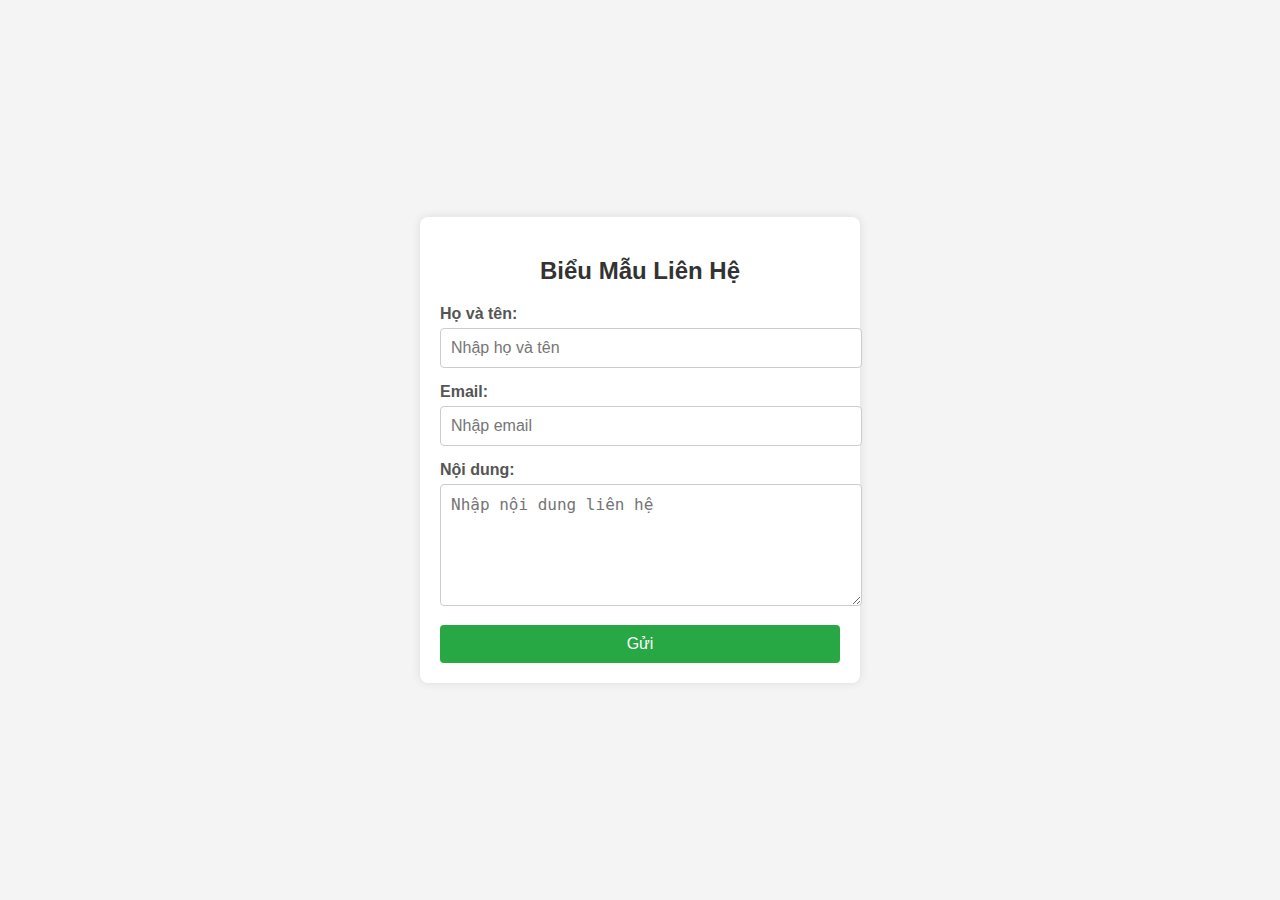
<file: form.html>
<!DOCTYPE html>
<html lang="vi">
<head>
    <meta charset="UTF-8">
    <meta name="viewport" content="width=device-width, initial-scale=1.0">
    <title>Biểu Mẫu Liên Hệ</title>
    <style>
        body {
            font-family: Arial, sans-serif;
            background-color: #f4f4f4;
            margin: 0;
            padding: 0;
            display: flex;
            justify-content: center;
            align-items: center;
            height: 100vh;
        }
        .contact-form {
            background-color: #fff;
            padding: 20px;
            border-radius: 8px;
            box-shadow: 0 0 10px rgba(0, 0, 0, 0.1);
            width: 100%;
            max-width: 400px;
        }
        .contact-form h2 {
            margin-bottom: 20px;
            font-size: 24px;
            color: #333;
            text-align: center;
        }
        .contact-form label {
            display: block;
            margin-bottom: 5px;
            font-weight: bold;
            color: #555;
        }
        .contact-form input[type="text"],
        .contact-form input[type="email"],
        .contact-form textarea {
            width: 100%;
            padding: 10px;
            margin-bottom: 15px;
            border: 1px solid #ccc;
            border-radius: 4px;
            font-size: 16px;
        }
        .contact-form textarea {
            resize: vertical;
            height: 100px;
        }
        .contact-form input[type="submit"] {
            width: 100%;
            padding: 10px;
            background-color: #28a745;
            border: none;
            border-radius: 4px;
            color: #fff;
            font-size: 16px;
            cursor: pointer;
        }
        .contact-form input[type="submit"]:hover {
            background-color: #218838;
        }
    </style>
</head>
<body>
    <div class="contact-form">
        <h2>Biểu Mẫu Liên Hệ</h2>
        <form target="_blank" action="https://formspree.io/f/xyzkjrqb" method="post">
            <!-- Trường nhập họ và tên -->
            <label for="name">Họ và tên:</label>
            <input type="text" id="name" name="name" placeholder="Nhập họ và tên" required>

            <!-- Trường nhập email -->
            <label for="email">Email:</label>
            <input type="email" id="email" name="email" placeholder="Nhập email" required>

            <!-- Trường nhập nội dung -->
            <label for="message">Nội dung:</label>
            <textarea id="message" name="message" placeholder="Nhập nội dung liên hệ" required></textarea>

            <!-- Nút gửi biểu mẫu -->
            <input type="submit" value="Gửi">
        </form>
    </div>
</body>
</html>
</file>
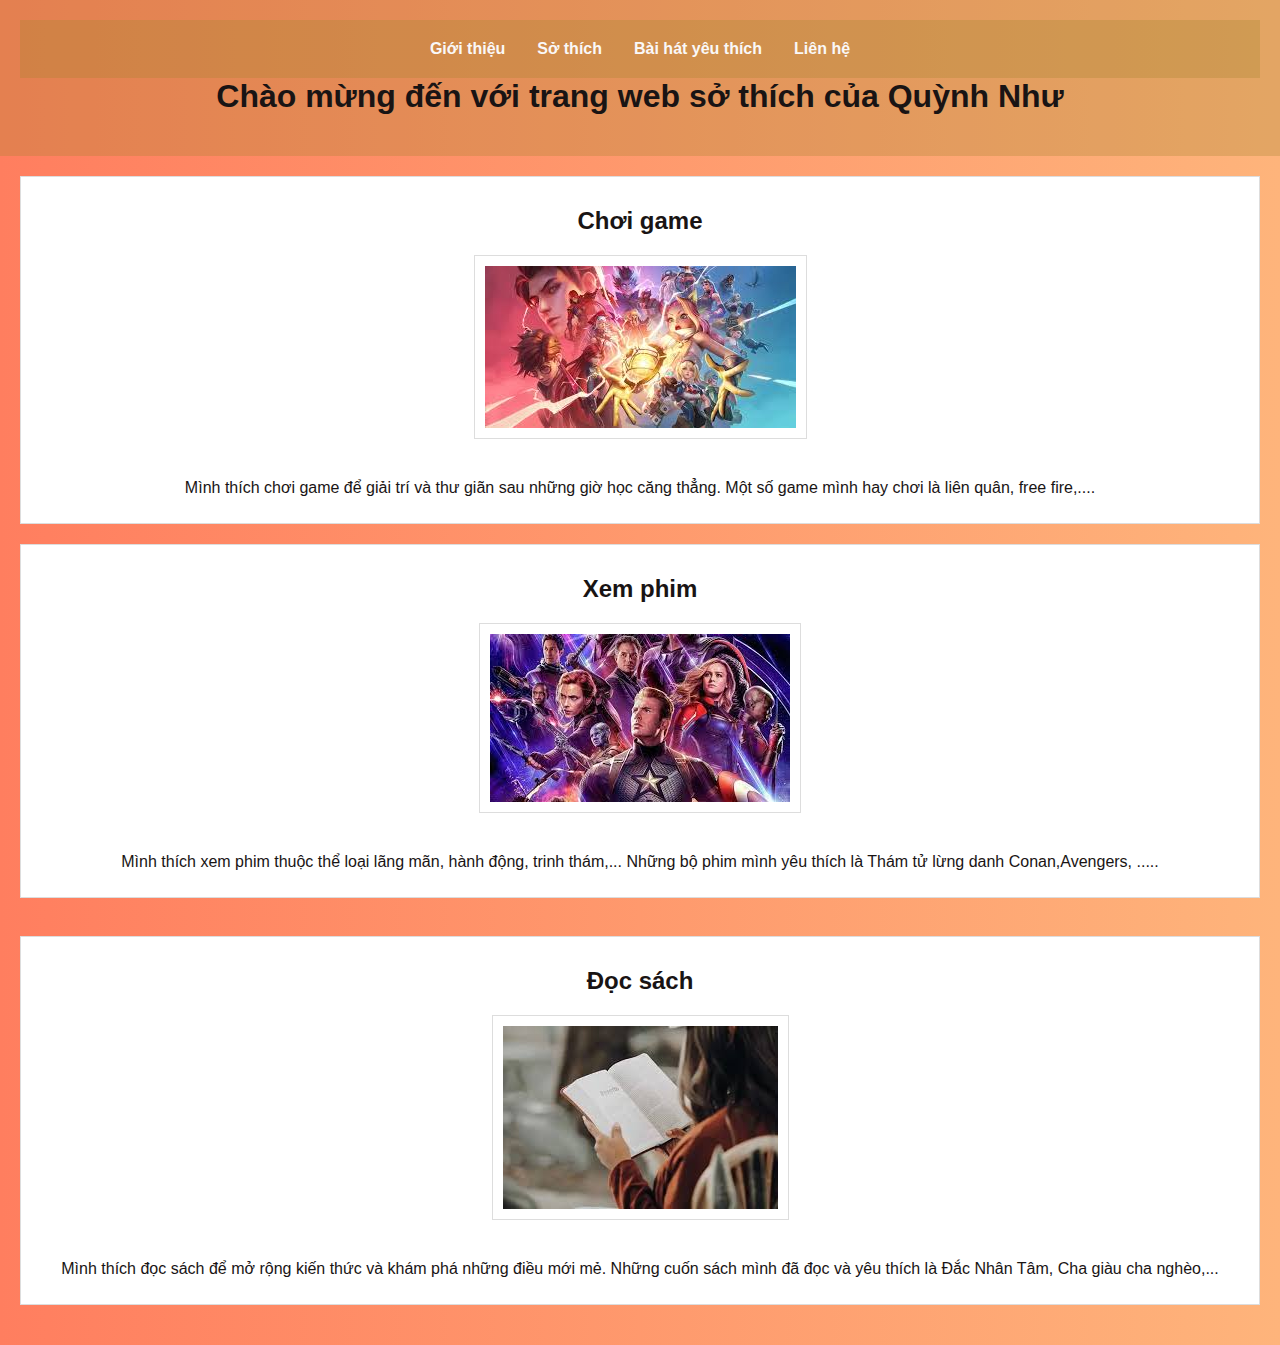
<file: sothich.html>
<!DOCTYPE html>
<html>
<head>
    <title>Sở thích của Quỳnh Như</title>
    <style>
    
    body {
        font-family: Arial, sans-serif;
        margin: 0;
        padding: 0;
        text-align: center;
        background: linear-gradient(to right, #ff7e5f, #feb47b);
        color: rgb(25, 20, 20);
    }
    header {
        padding: 20px;
        background: rgba(167, 132, 45, 0.3);
    }
    .profile {
        margin-top: 20px;
    }
    .avatar {
        width: 250px;
        height: 250px;
        border-radius: 50%;
        border: 3px solid white;
    }
    .about, .contact {
        margin: 20px;
        padding: 15px;
        background: rgba(255, 255, 255, 0.2);
        border-radius: 10px;
    }
    a {
        color: #140606;
        text-decoration: none;
        font-weight: bold;
    }
    a:hover {
        text-decoration: underline;
    }

        body {
            font-family: Arial, sans-serif;
            margin: 0;
            padding: 0;
            background-color: #181010;
        
        }
        h1 {
            margin-top: 0;
        }
        section {
            padding: 20px;
        }
        .hobby {
            margin-bottom: 20px;
            border: 1px solid #ddd;
            padding: 10px;
            background-color: #fff;
        }
        .hobby img {
            max-width: 100%;
            height: auto;
        }
        nav ul {
    list-style: none;
    margin: 0;
    padding: 0;
    text-align: center;
}

nav li {
    display: inline;
    margin: 0 1rem;
}

nav a {
    color: #faf8f8;
    text-decoration: none;
}
    </style>
</head>
<body>

    <header>
        <div>
            <header>
                <div>
                    <nav style="display: inline-flex;margin: auto;">
                        <li><a href="index.html">Giới thiệu</a></li>
                        <li><a href="sothich.html   ">Sở thích</a></li>
                        <li><a href="baihat.html">Bài hát yêu thích</a></li>
                        <li><a href="form.html">Liên hệ</a></li>
                    </nav>
                </div>
        </div>
        <h1>Chào mừng đến với trang web sở thích của Quỳnh Như</h1>
    </header>

    <section>
        <div class="hobby">
            <h2>Chơi game</h2>
            <img src="[data-uri]" alt="Hình ảnh về game" class="hobby img">
            <p>Mình thích chơi game để giải trí và thư giãn sau những giờ học căng thẳng. 
               Một số game mình hay chơi là liên quân, free fire,....</p>
        </div>

        <div class="hobby">
            <h2>Xem phim</h2>
            <img src="[data-uri]" alt="" class="hobby img">
            <p>Mình thích xem phim thuộc thể loại lãng mãn, hành động, trinh thám,... 
               Những bộ phim mình yêu thích là Thám tử lừng danh Conan,Avengers, .....</p>
        </div>
        <br>

        <div class="hobby">
            <h2>Đọc sách</h2>
            <img src="[data-uri]" alt="Hình ảnh về sách" class="hobby img">
            <p>Mình thích đọc sách để mở rộng kiến thức và khám phá những điều mới mẻ. 
               Những cuốn sách mình đã đọc và yêu thích là Đắc Nhân Tâm, Cha giàu cha nghèo,...</p>
        </div>
    </section>

</body>
</html>
</file>
